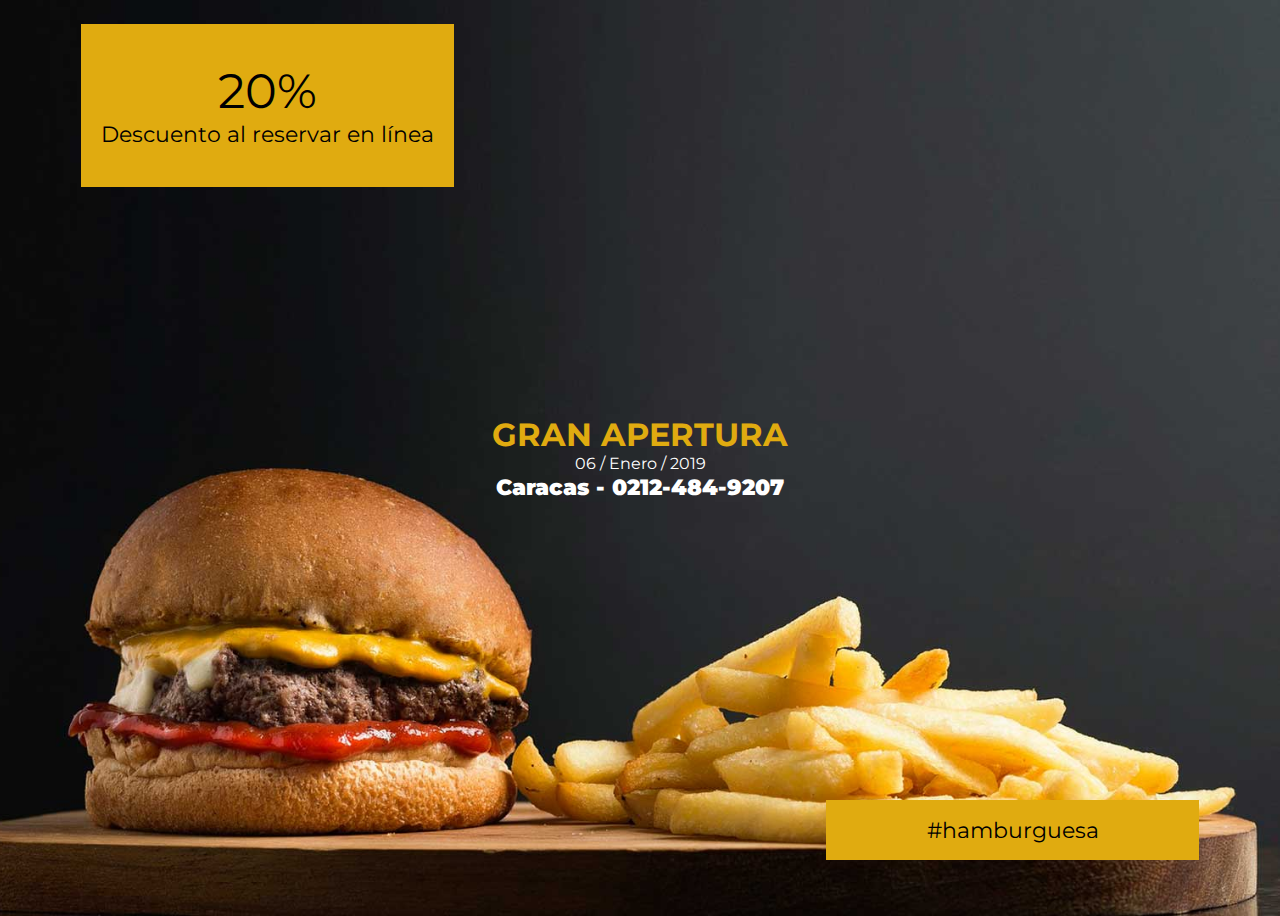
<file: index.html>
<!DOCTYPE html>
<html lang="en">
<head>
    <meta charset="UTF-8">
    <meta name="viewport" content="width=device-width, initial-scale=1.0">
    <meta http-equiv="X-UA-Compatible" content="ie=edge">
    <link rel="stylesheet" href="https://necolas.github.io/normalize.css/8.0.0/normalize.css">
    <link href="https://fonts.googleapis.com/css?family=Montserrat" rel="stylesheet">
    <link rel="stylesheet" href="css/styles.css">

    <title>Layouts - Centrado Vertical</title>
</head>
<body class="centrado">

    <div class="aviso arriba">
        <p>
            <span>20%</span> Descuento al reservar en línea
        </p>
    </div>

    <div class="contenido-centrado">
        <h1>Gran Apertura</h1>
        <p class="fecha">06 / Enero / 2019</p>
        <p class="ubicacion">Caracas - 0212-484-9207</p>
    </div>

    <div class="aviso abajo">
        #hamburguesa
    </div>

</body>
</html>
</file>
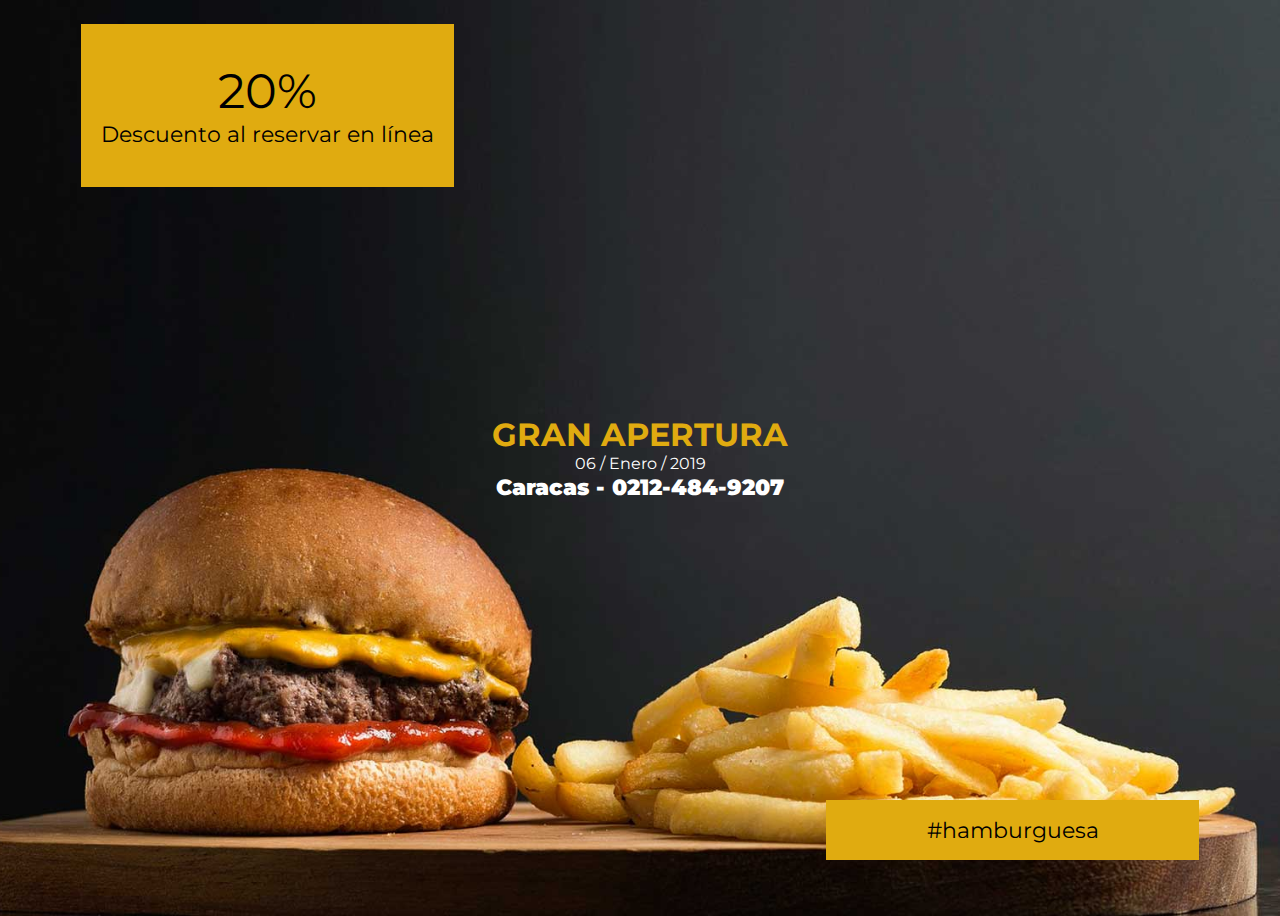
<file: centrado-vertical.html>
<!DOCTYPE html>
<html lang="en">
<head>
    <meta charset="UTF-8">
    <meta name="viewport" content="width=device-width, initial-scale=1.0">
    <meta http-equiv="X-UA-Compatible" content="ie=edge">
    <link rel="stylesheet" href="https://necolas.github.io/normalize.css/8.0.0/normalize.css">
    <link href="https://fonts.googleapis.com/css?family=Montserrat" rel="stylesheet">
    <link rel="stylesheet" href="css/styles.css">

    <title>Layouts - Centrado Vertical</title>
</head>
<body class="centrado">

    <div class="aviso arriba">
        <p>
            <span>20%</span> Descuento al reservar en línea
        </p>
    </div>

    <div class="contenido-centrado">
        <h1>Gran Apertura</h1>
        <p class="fecha">06 / Enero / 2019</p>
        <p class="ubicacion">Caracas - 0212-484-9207</p>
    </div>

    <div class="aviso abajo">
        #hamburguesa
    </div>

</body>
</html>
</file>
<file: css/styles.css>
html {
    box-sizing: border-box;
    min-height: 100%;
}
*, *:before, *:after {
box-sizing: inherit;
}
body {
    min-height: 100%;
    font-family: 'Montserrat', sans-serif;
    background-image: linear-gradient(15deg, #13547a 0%, #80d0c7 100%);
}
h2 {
    text-align: center;
}
.contenedor {
    max-width: 800px;
    margin: 0 auto;
    background-color: white;
    padding: 2rem;
}

/** Media Object **/
.contenedor-comentario {
    display: flex;
    align-items: flex-start;
}

.contenedor-comentario .avatar {
    margin-right: 1rem;
}

.s-n {
    background-color: #e1e1e1;
    padding: 1rem;
}

/** Footer **/

.pagina {
    display: flex;
    flex-direction: column;
    min-height: 100vh;
}

.pagina h1,
.pagina h2 {
    margin: 0;
}

.pagina > * {
    padding: 1rem;
}

.pagina .encabezado {
    background-color: #CDDC39;
}

.pagina .contenido-principal {
    background-color: #B2DFDB;
    max-width: 800px;
    margin: 0 auto;
    flex: 1;
}

.pagina .footer {
    background-color: #212121;
    color: #ffff;
}

/** Centrado **/

.centrado {
    background-image: url(../img/hamburguesa.jpg);
    background-position: center center;
    background-size: cover;
    background-repeat: no-repeat;
    display: flex;
    justify-content: center;
    align-items: center;
    min-height: 100vh;
}

.centrado > div {
    flex: 0 0 calc(33.3% - 3rem);
}

.contenido-centrado {
    color: white;
    text-align: center;
}

.contenido-centrado h1 {
    color: #e0ab10;
    text-transform: uppercase;
    margin: 0;
}

.contenido-centrado p {
    margin: 0;
}

.contenido-centrado .ubicacion {
    font-weight: 900;
    font-size: 1.4rem;
}

.aviso {
    background-color: #e0ab10;
    padding: 1rem;
    font-size: 1.4rem;
    text-align: center;
}

.aviso span {
    font-size: 3rem;
    display: block;
}

.arriba {
    align-self: flex-start;
    margin-top: 1rem;
}

.abajo {
    align-self: flex-end;
    margin-bottom: 3rem;
}
</file>
